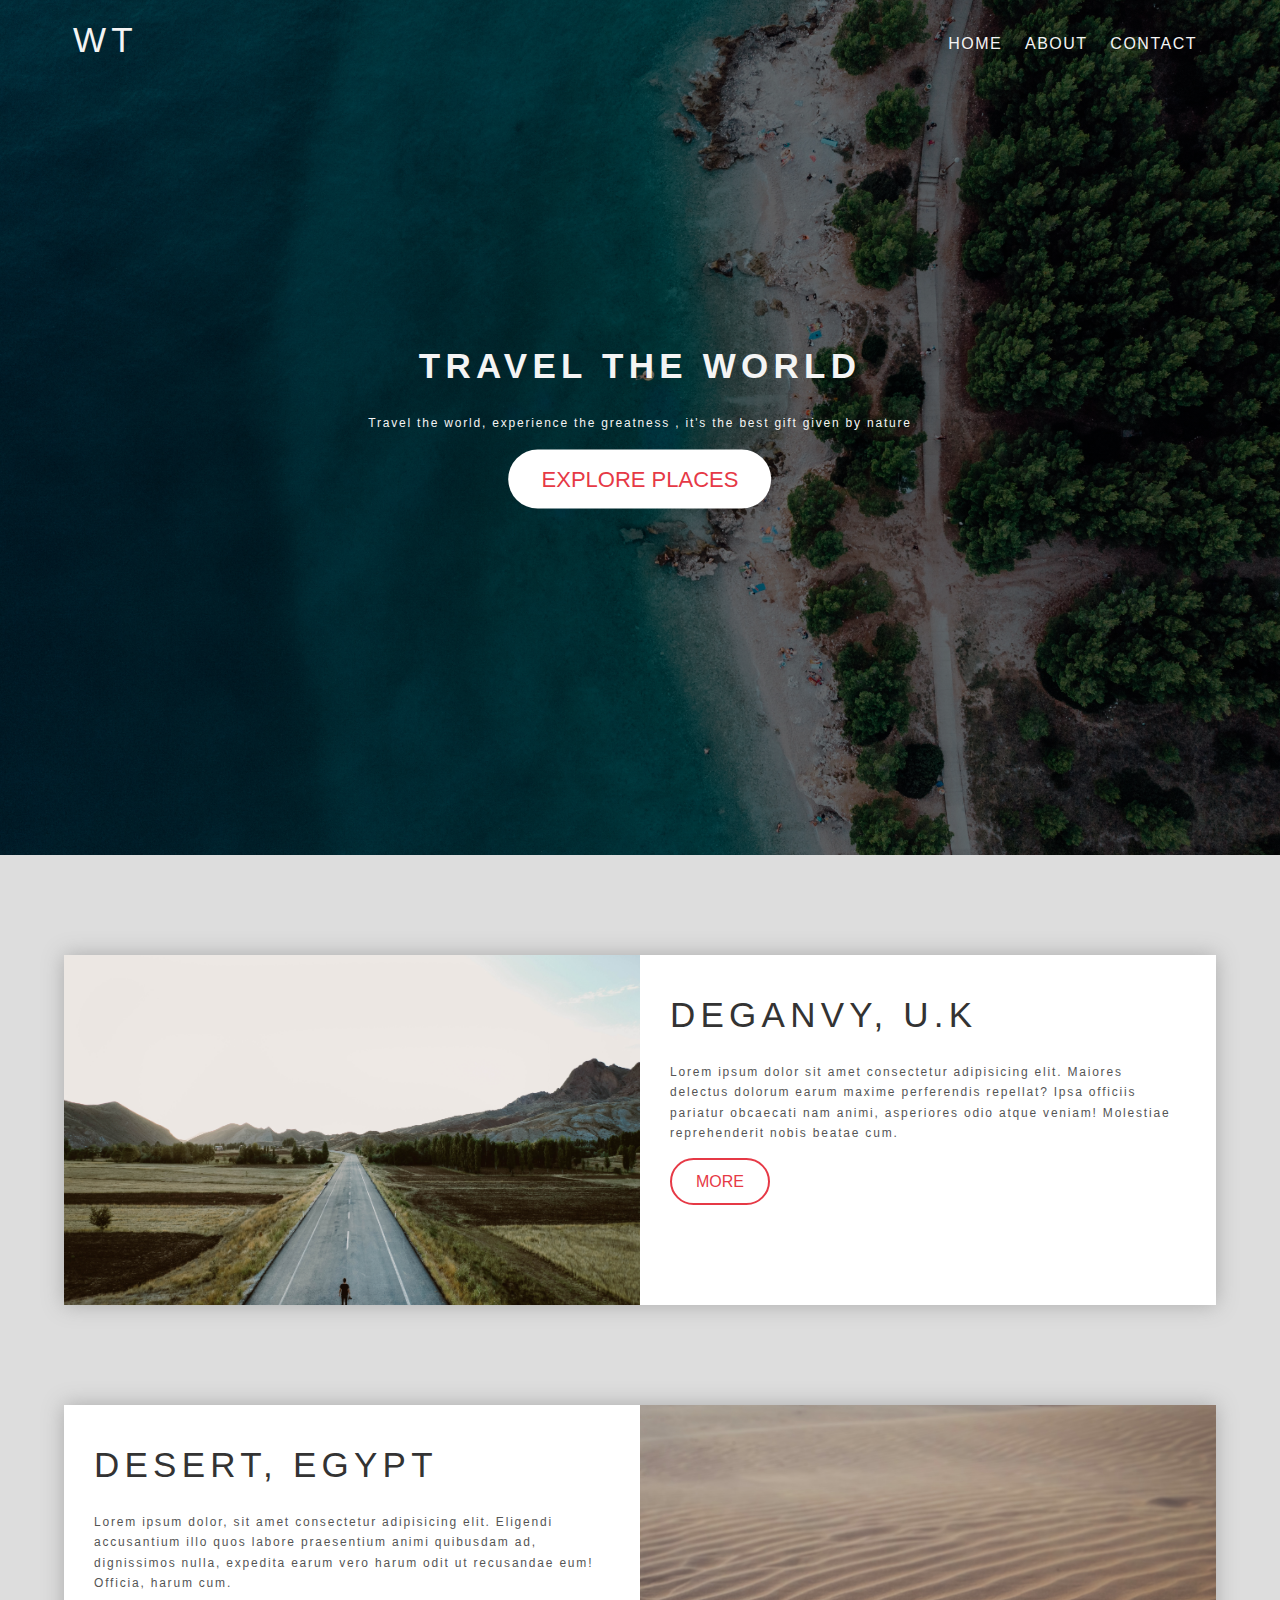
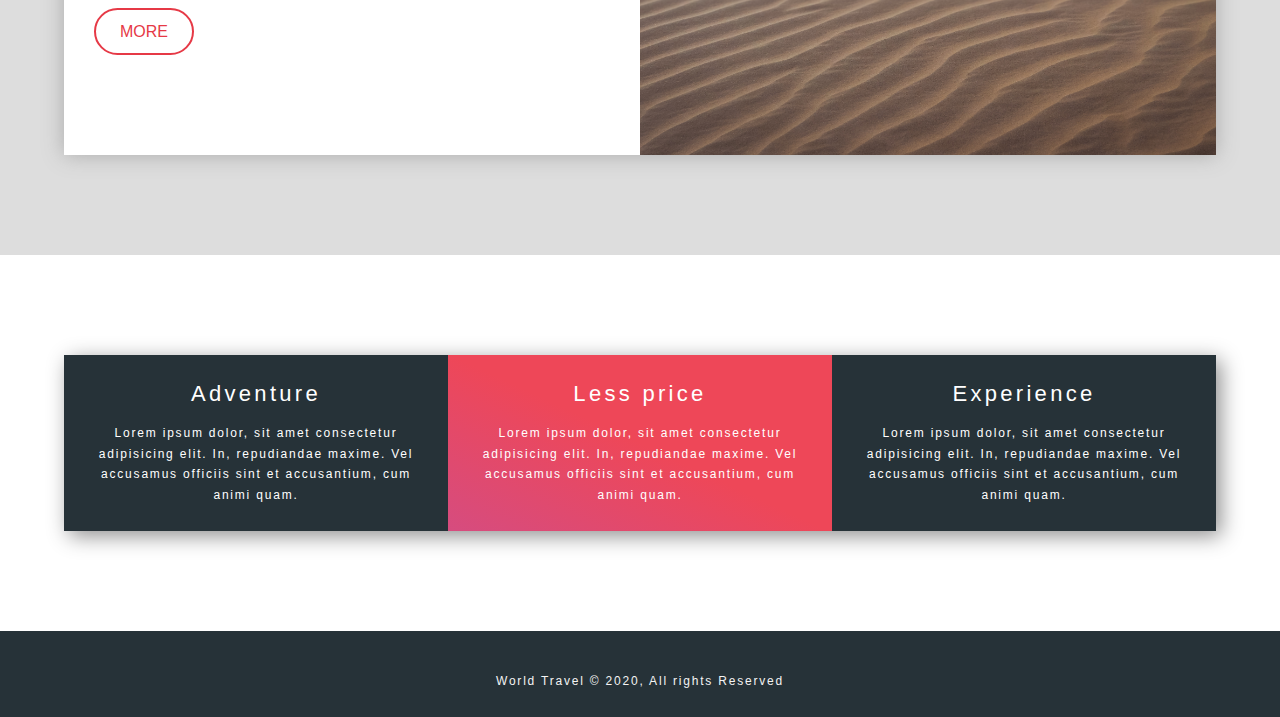
<file: index.html>
<!DOCTYPE html>
<html lang="en">

<head>
    <meta charset="UTF-8">
    <meta http-equiv="X-UA-Compatible" content="IE=edge">
    <meta name="viewport" content="width=device-width, initial-scale=1.0">
    <link rel="stylesheet" href="./css/style.css">
    <title>Travel Website | Welcome</title>
</head>

<body>
    <header class="header">
        <nav class="navbar">
            <div class="container">

                <h1 class="logo lg-heading text-light">WT</h1>
                <ul class="nav-items">
                    <li class="nav-item"><a href="./index.html">Home</a></li>
                    <li class="nav-item"><a href="./about.html">About</a></li>
                    <li class="nav-item"><a href="./contact.html">Contact</a></li>
                </ul>
            </div>
        </nav>

        <div class="header-content ">
            <h1 class="lg-heading text-light main-heading">Travel the world</h1>
            <p class="text-light">Travel the world, experience the greatness , it's the best gift given by nature</p>
            <a href="#explore places "class="btn btn-primary text-red md-heading">Explore Places</a>
        </div>

    </header>
    <section class="showcase" id="explore places">
        <div class="container">
            <div class="row row1">
                <div class="img-box">
                    <img src="./images/travel2.jpg" alt="mountains">
                </div>
                <div class="text-box">
                  <h2 class="lg-heading text-black">DEGANVY, U.K</U></h2>
                  <p class="text-gray">Lorem ipsum dolor sit amet consectetur adipisicing elit. Maiores delectus dolorum earum maxime perferendis repellat? Ipsa officiis pariatur obcaecati nam animi,
                     asperiores odio atque veniam! Molestiae reprehenderit nobis beatae cum.</p>
                     <a href="./about.html" class="btn btn-secondary">More</a>
                </div>
            </div>
            <div class="row row2">
                <div class="img-box"><img src="./images/sand.jpg" alt="sand"></div>
                <div class="text-box">
                   <h2 class="lg-heading text-black">DESERT, EGYPT</h2>
                   <p class="text-gray">Lorem ipsum dolor, sit amet consectetur adipisicing elit. Eligendi accusantium illo quos labore praesentium animi quibusdam ad, 
                    dignissimos nulla, expedita earum vero harum odit ut recusandae eum! Officia, harum cum.</p>
                    <a href="./about.html" class="btn btn-secondary">More</a>
                </div>
            </div>
        </div>

    </section>
    <section class="features">
        <div class="container">

            <div class="box-wrapper">
                <div class="box box-1">
                    <i class="fa-solid fa-route fa-2x text-red"></i>
                   <h2 class="md-heading">Adventure</h2>
                   <p>Lorem ipsum dolor, sit amet consectetur adipisicing elit. In, repudiandae maxime. Vel accusamus officiis sint et accusantium, cum animi quam.</p>
                </div>
                <div class="box box-2">
                    <i class="fa-solid fa-strikethrough fa-2x"></i>
    <h2 class="md-heading">Less price</h2>
    <p>Lorem ipsum dolor, sit amet consectetur adipisicing elit. In, repudiandae maxime. Vel accusamus officiis sint et accusantium, cum animi quam.</p>
                </div>
                <div class="box box-3">
                    <i class="fa-solid fa-user-check fa-2x text-red"></i>
    <h2 class="md-heading">Experience</h2>
    <p>Lorem ipsum dolor, sit amet consectetur adipisicing elit. In, repudiandae maxime. Vel accusamus officiis sint et accusantium, cum animi quam.</p>
                </div>
            </div>
        </div>
    </section>
    <footer class="footer">
         <div class="social-media-links">
            <i class="fab fa-facebook fa-4x"></i>
            <i class="fab fa-twitter fa-4x"></i>
            <i class="fab fa-instagram fa-4x"></i>
         </div>
         <p>World Travel &copy; 2020, All rights Reserved</p>
    </footer>
    
</body>

</html>
</file>
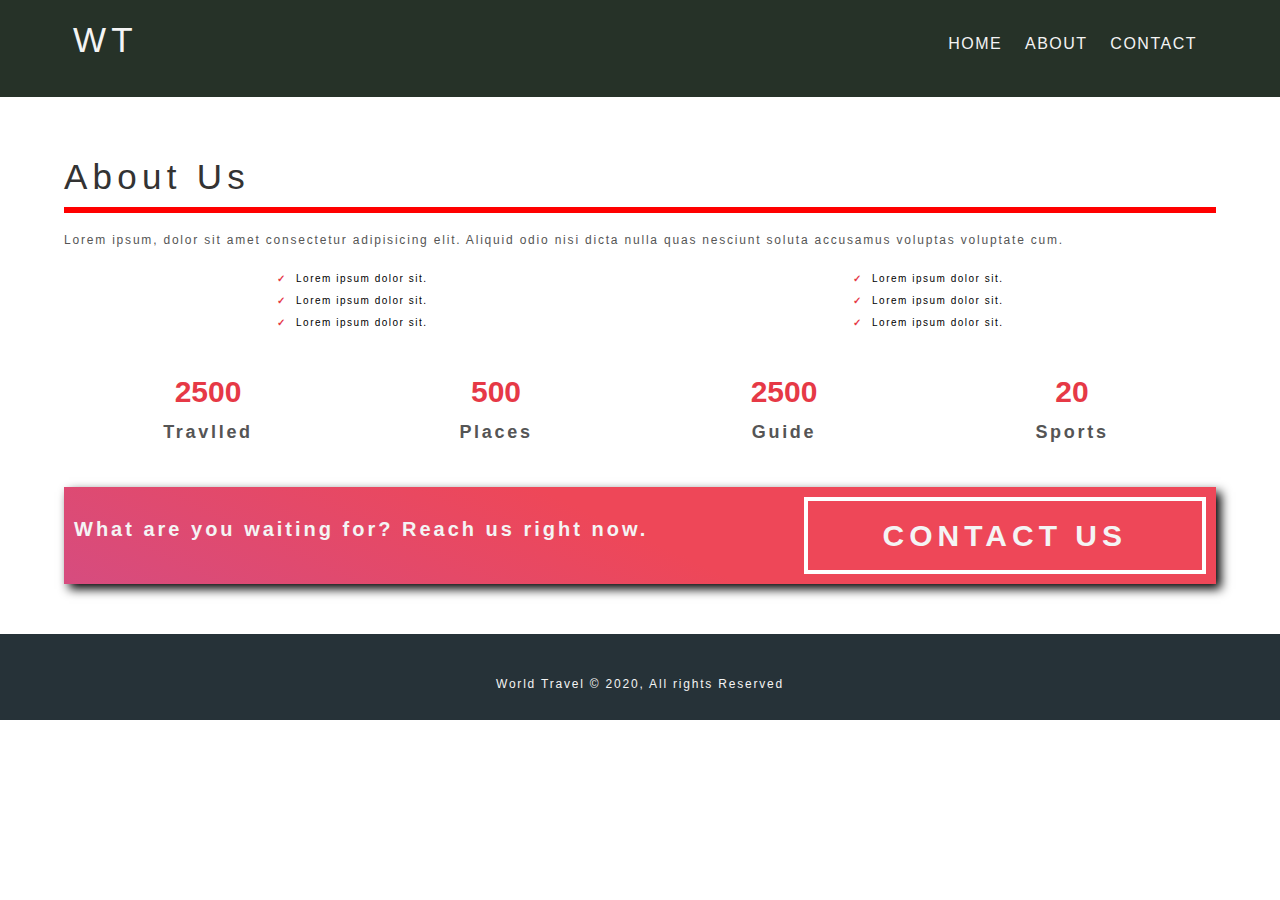
<file: about.html>
<!DOCTYPE html>
<html lang="en">

<head>
    <meta charset="UTF-8">
    <meta http-equiv="X-UA-Compatible" content="IE=edge">
    <meta name="viewport" content="width=device-width, initial-scale=1.0">
    <link rel="stylesheet" href="./css/style.css">
    <title>Travel Website | Welcome</title>
</head>
<body>
    <nav class="navbar bg-dark">
        <div class="container">

            <h1 class="logo lg-heading text-light">WT</h1>
            <ul class="nav-items">
                <li class="nav-item"><a href="./index.html">Home</a></li>
                <li class="nav-item"><a href="./about.html">About</a></li>
                <li class="nav-item"><a href="./contact.html">Contact</a></li>
            </ul>
        </div>
    </nav>
    <section class="about">
        <div class="container">

            <h2 class="lg-heading text-black about-heading">About Us</h2>
            <p class="text-gray">Lorem ipsum, dolor sit amet consectetur adipisicing elit. Aliquid odio nisi dicta nulla quas nesciunt soluta accusamus voluptas voluptate cum.</p>
            <div class="about-wrapper">
                <div class="left">
                    <ul>
                        <li>Lorem ipsum dolor sit.</li>
                        <li>Lorem ipsum dolor sit.</li>
                        <li>Lorem ipsum dolor sit.</li>
                    </ul>
                </div>
                <div class="right">
                    <ul>
                        <li>Lorem ipsum dolor sit.</li>
                        <li>Lorem ipsum dolor sit.</li>
                        <li>Lorem ipsum dolor sit.</li>
                    </ul>                
                </div>
            </div>
            <div class="counts">
                <div class="count-item count-item1">
                    <span>2500</span>
                    <p>Travlled</p>
                </div>
                <div class="count-item count-item-2">
                    <span>500</span>
                    <p>Places</p>
                </div>
                <div class="count-item count-item-3">
                    <span>2500</span>
                    <p>Guide</p>
                </div>
                <div class="count-item count-item-4">
                    <span>20</span>
                    <p>Sports</p>
                </div>
            </div>
            <div class="cta-banner">
                <div class="cta-banner-left">
                  <p class="cta-line">
                    What are you waiting for? Reach us right now.
                  </p>
                </div>
                <div class="cta-banner-right">
                   <a href="contact.html" class="btn-cta">Contact Us</a>
                </div>
            </div>
            
        </div>

    </section>
    <footer class="footer">
        <div class="social-media-links">
           <i class="fab fa-facebook fa-4x"></i>
           <i class="fab fa-twitter fa-4x"></i>
           <i class="fab fa-instagram fa-4x"></i>
        </div>
        <p>World Travel &copy; 2020, All rights Reserved</p>
   </footer>
   

</body>
</html>
</file>
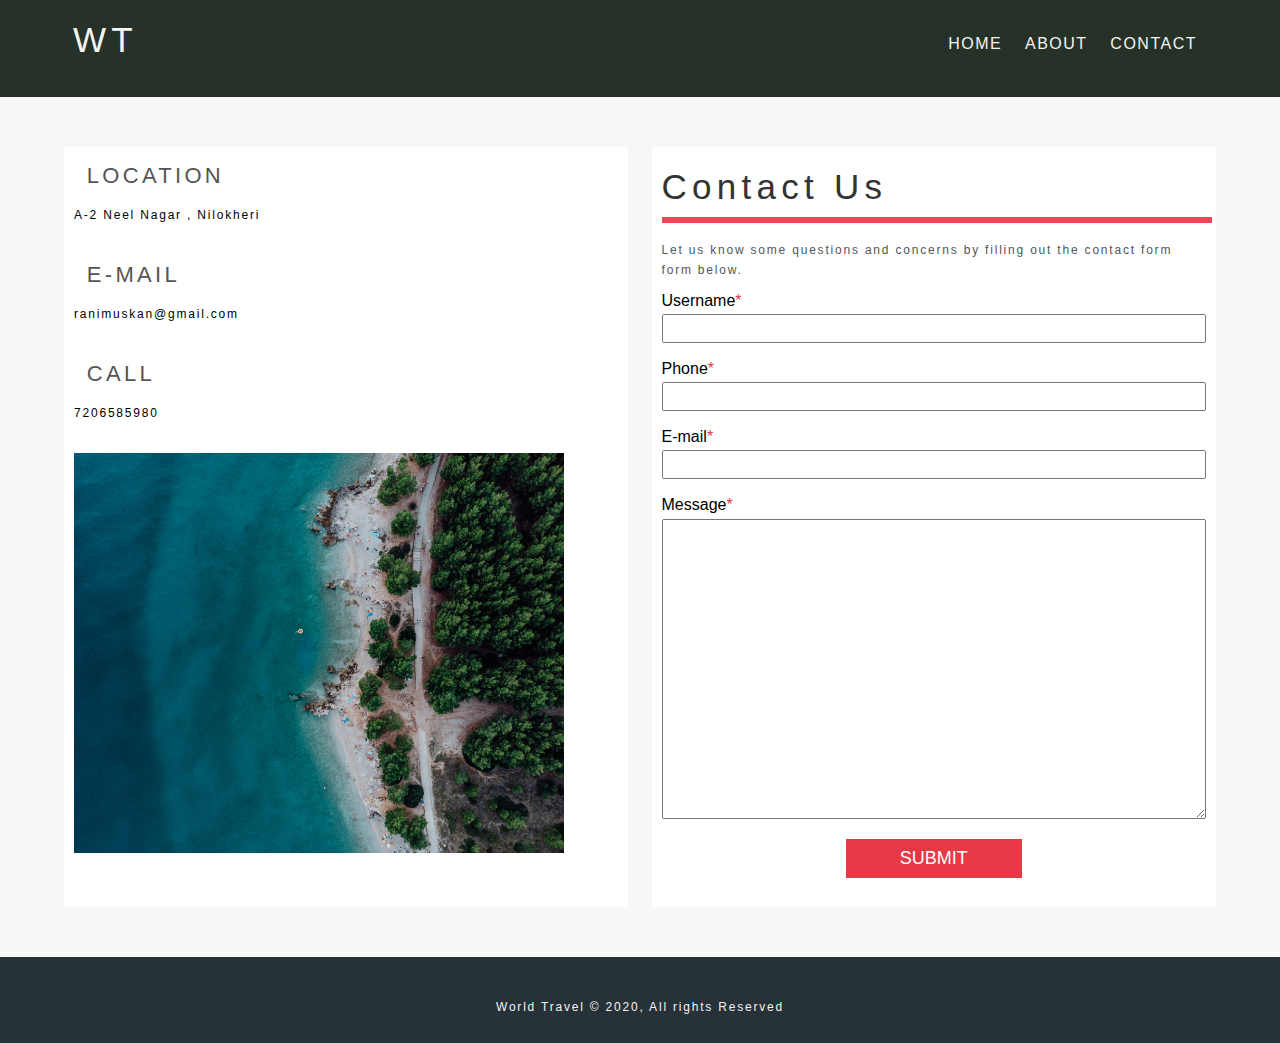
<file: contact.html>
<!DOCTYPE html>
<html lang="en">

<head>
    <meta charset="UTF-8">
    <meta http-equiv="X-UA-Compatible" content="IE=edge">
    <meta name="viewport" content="width=device-width, initial-scale=1.0">
    <link rel="stylesheet" href="./css/style.css">
    <title>Travel Website | Welcome</title>
</head>
<body>
    <nav class="navbar bg-dark">
        <div class="container">

            <h1 class="logo lg-heading text-light">WT</h1>
            <ul class="nav-items">
                <li class="nav-item"><a href="./index.html">Home</a></li>
                <li class="nav-item"><a href="./about.html">About</a></li>
                <li class="nav-item"><a href="./contact.html">Contact</a></li>
            </ul>
        </div>
    </nav>
    <section class="contact-form">
        <div class="container">

            <div class="form-wrapper">
                <div class="company-adress">
                    <div class="adress-group">
                        <i class="fas fa-map-marker-alt fa-3x text-red"></i>
                        <h2 class="text-gray md-heading">Location</h2>
                        <p>A-2 Neel Nagar , Nilokheri</p>
                    </div>
                    <div class="adress-group">
                        <i class=" fas fa-envelope fa-3x text-red"></i>
                        <h2 class="text-gray md-heading">E-mail</h2>
                        <p>ranimuskan@gmail.com</p>
                    </div>
                    <div class="adress-group">
                        <i class=" fas fa-phone-square-alt fa-3x text-red"></i>
                        <h2 class="text-gray md-heading">Call</h2>
                        <p>7206585980</p>
                    </div>
                    <img src="./images/travel3.jpg" alt="">
                </div>
                <form action="" class="form">
                    <h1 class="lg-heading text-black">Contact Us</h1>
                    <p class="text-gray">Let us know some questions and concerns by filling out the contact form form below.</p>
                    <div class="form-group">
                        <label for="username">Username</label>
                        <input type="text" name="" id="username">
                    </div>       
                    <div class="form-group">
                        <label for="phone">Phone</label>
                        <input type="text" name="" id="phone">
                    </div>
                    <div class="form-group">
                        <label for="email">E-mail</label>
                        <input type="text" name="" id="email">
                    </div>
                    <div class="form-group">
                        <label for="message">Message</label>
                        <textarea name="" id="message"></textarea>
                    </div>
                    <button type="submit" class="form-btn">Submit</button>
                </form>
    
                </div>
            </div>
        </div>
    </section>
    <footer class="footer">
        <div class="social-media-links">
           <i class="fab fa-facebook fa-4x"></i>
           <i class="fab fa-twitter fa-4x"></i>
           <i class="fab fa-instagram fa-4x"></i>
        </div>
        <p>World Travel &copy; 2020, All rights Reserved</p>
   </footer>

    </body>
    </html>
</file>
<file: css/style.css>
* {
    margin: 0;
    padding: 0;
    box-sizing: border-box;
}

html {
    font-size: 62.5%;
}

body {
    font-family: 'Franklin Gothic Medium', 'Arial Narrow', Arial, sans-serif;
    line-height: 1.7;
}

ul li {
    list-style: none;

}

a {
    font-size: 1.6rem;
    text-decoration: none;
}

p,
li {
    font-size: 1.6 rem;
    margin-bottom: 0.5em;
    letter-spacing: 0.15em;
}

h1,
h2,
h3 {
    margin-bottom: 0.5em;
    letter-spacing: 0.15em;
    font-weight: 500;
}

.container {
    max-width: 1200px;
    width: 90%;
    margin: 0 auto;
}

.lg-heading {
    font-size: 3.5rem;
}


.md-heading {
    font-size: 2.2rem;
}

.text-red {
    color: #e63946;

}

.text-light {
    color: #f4f4f4;
}

.text-black {
    color: #333;
}

.text-gray {
    color: #555;
}

.bg-dark {
    background-color: #263228;
}

.btn {
    display: inline-block;
    padding: 0.5em 1.5em;
    font-weight: 500;
    text-transform: uppercase;
    margin: 0.5em 0;
}

.btn-primary {
    background-color: #fff;
    border-radius: 10em;
}

.btn-primary:hover {
    background-color: #ddd;
}

.btn-secondary {
    border-radius: 1.5em;
    border: 2px solid #e63946;
    color: #e63946;
    background-color: #fff;
}

.btn-secondary:hover {
    background-color: #fcf3f2;
}





.header {
    position: relative;
    height: 95vh;
    background: linear-gradient(rgba(0, 0, 0, 0.5), rgba(0, 0, 0, 0.5)), url('../images/travel3.jpg');
    background-position: center;
    background-size: cover;
    background-repeat: no-repeat;
}

.navbar {

    padding: 1rem;
}

/* .header .logo,
.header .navbar a{
    color: white;
} */
.navbar .logo {
    float: left;

}

.navbar .nav-items {
    float: right;
    margin-top: 1rem;
}

.navbar .nav-item {
    display: inline-block;
    padding: 1rem;
    text-transform: uppercase;
}

.navbar a:link,
.navbar a:visited {
    color: #f4f4f4;
}

.navbar a {
    padding-bottom: 0.3rem;
}

.navbar a:hover {
    border-bottom: 1px solid #fff;
}

.navbar::after {
    content: "";
    display: block;
    clear: both;
}

.header-content {
    position: absolute;
    text-align: center;
    top: 50%;
    left: 50%;
    transform: translate(-50%, -50%);
    background: linear-gradient(rgba(0, 0, 0, .2)rgba(0, 0, 0, .2));

}

.header-content h1 {
    text-transform: uppercase;
    font-weight: 700;

}

p {
    /* text-transform: uppercase; */
    font-size: 1.2rem;
    font-weight: 500;
    /* letter-spacing: 0.15em; */

}

.showcase {
    background: #ddd;
    padding: 10rem 0;

}

.row {
    height: 350px;
    background: #fff;
    box-shadow: 0px 0px 20px 0px #aaa;
}

.row1 {
    margin-bottom: 10rem;

}

.row1 .img-box,
.row2 .text-box {
    float: left;
    width: 50%;
}

.row1 .text-box,
.row2 .img-box {
    float: right;
    width: 50%;
}

.row .img-box {

    height: 100%;
}

.row .text-box {

    padding: 3rem;
}

.row .img-box img {
    display: inline-block;
    width: 100%;
    height: 100%;
    object-fit: cover;
}

.row::after {
    content: '';
    display: block;
    clear: both;
}


.features {
    padding: 10rem 0;

}

.box-wrapper {
    box-shadow: 5px 5px 20px 0px rgba(0, 0, 0, 0.444);
}

.box {
    width: 33.3333333%;
    float: left;
    padding: 2rem;
    text-align: center;
}

.box-1,
.box-3 {
    background-color: #263238;
    color: #fff;
}

.box-2 {
    background: linear-gradient(25deg, #d64c7f, #ee4758 50%);
    color: #fff;
}

.box-wrapper:after {
    content: '';
    display: block;
    clear: both;
}

.footer {
    background: #263238;
    color: #f4f4f4;
    padding: 2rem;
    text-align: center;

}

.social-media-links {
    margin: 2rem;

}

.about {
    padding: 5rem 0rem;


}

.about-heading {
    border-bottom: 6px solid red;

}

.about-wrapper {
    text-align: center;
    margin-top: 2rem;
}

.about-wrapper .left {
    float: left;
    width: 50%;
}

.about-wrapper .right {
    float: right;
    width: 50%;
}

.about-wrapper::after {
    content: '';
    display: block;
    clear: both;
}

.about-wrapper li::before {
    content: '\2713';
    color: #e63946;
    font-weight: bold;
    padding-right: 1rem;

}

.counts {
    margin-top: 3rem;
}

.count-item {

    float: left;
    width: 25%;
    text-align: center;

}

.counts::after {
    content: "";
    display: block;
    clear: both;
}

.count-item span {
    font-size: 3rem;
    font-weight: 700;
    color: #e63946;
}

.count-item p {
    font-weight: 700;
    color: #555;
    font-size: 1.8rem;
}

.cta-banner {
    background: linear-gradient(25deg, #d64c7f, #ee4758 50%);
    color: #f4f4f4;
    padding: 1rem;
    box-shadow: 5px 5px 10px #000;
    margin-top: 3rem;
}

.cta-banner-left {
    width: 60%;
    float: left;
}

.cta-banner-right {
    width: 40%;
    float: right;
    text-align: right;
}

.cta-line {
    font-weight: 700;
    font-size: 2rem;
    margin-top: 1.5rem;

}

.btn-cta {
    text-align: center;
    display: inline-block;
    font-weight: 700;
    font-size: 3rem;
    text-transform: uppercase;
    border: 4px solid white;
    padding: 0.3em 2.5em;
    letter-spacing: 0.5rem;
    color: #f4f4f4;
}

.cta-banner::after {
    content: '';
    display: block;
    clear: both;
}

.contact-form {
    padding: 5rem 0rem;
    background: #f7f7f7;
}

.form-wrapper .company-adress {
    height: 760px;
    width: 49%;
    float: left;
    background: #fff;
    padding: 1rem;
}
.form-wrapper .company-adress i{
    display: inline-block;
    margin-right: 1rem;
}
.form-wrapper .company-adress h2{
    display: inline-block;
    text-transform: uppercase;
}
.form-wrapper .adress-group{
    margin-bottom: 3rem;
}
.form-wrapper .company-adress img{
    max-width: 90%;
    min-height: 40rem;
    object-fit: cover;
    object-position: right;
}


.form-wrapper .form {
    height: 760px;
    font-size: 1.6rem;
    width: 49%;
    float: right;
    background: #fff;
    padding: 1rem;
}

.form-wrapper::after {
    content: '';
    display: block;
    clear: both;
}

.form h1::after{
    content: '';
    display: block;
    border: 3px solid #ee4758;
    width: 100%;
}
.form-wrapper label{
    display: block;
}
.form-wrapper .form input{
    padding: 0.5rem;
    width: 100%;
}
.form-wrapper .form .form-group{
    margin-bottom: 1.2rem;
}
.form-wrapper .form label::after{
content: '*';
color: #e63946;
}
.form-wrapper .form textarea{
    height: 300px;
    width: 100%;
    padding: 1rem;
}
.form-btn{
    display: block;
    margin: 0 auto;
    padding: 0.5em 3em;
    font-size: 1.8rem;
    text-transform: uppercase;
    background: #e63946;
    color: #fff;
    cursor: pointer;
    outline: none;
    border: none;
}




@media (max-width: 769px)
{
    html{
        font-size: 50%;
    }
    .navbar .nav-items, .navbar .logo{
        float: none;
        display: block;
        text-align: center;
    }
    .header-content .main-heading{
        display: none;
    }

    .row{
       height: auto;
        width: 100%;

    }
    .row .img-box ,
    .row .text-box{
        float: none;
        width: 100%;
        text-align: center;
    }
.features .box{
     float: none;
     width: 100%;
     text-align: center;
}
.features .box-2,
.features .box-3{
    margin-top: 7rem;
}
.cta-banner-left,.cta-banner-right{
    float: none;
    width: 100%;
    text-align: center;
}
.form-wrapper .company-adress{
    float: none;
    width: 100%;
    height: auto;
    margin-bottom: 5rem;
    
}
.form-wrapper .form{
    float: none;
    width: 100%;
    height: auto;
}

}
@media(min-width:769px) and (max-width:1200px){
    html{
        font-size: 56.2%;
    }
}
@media(orientation:landscape) and (max-height:500px){
 .header{
    height: 90vmax;
 }   
}
</file>
